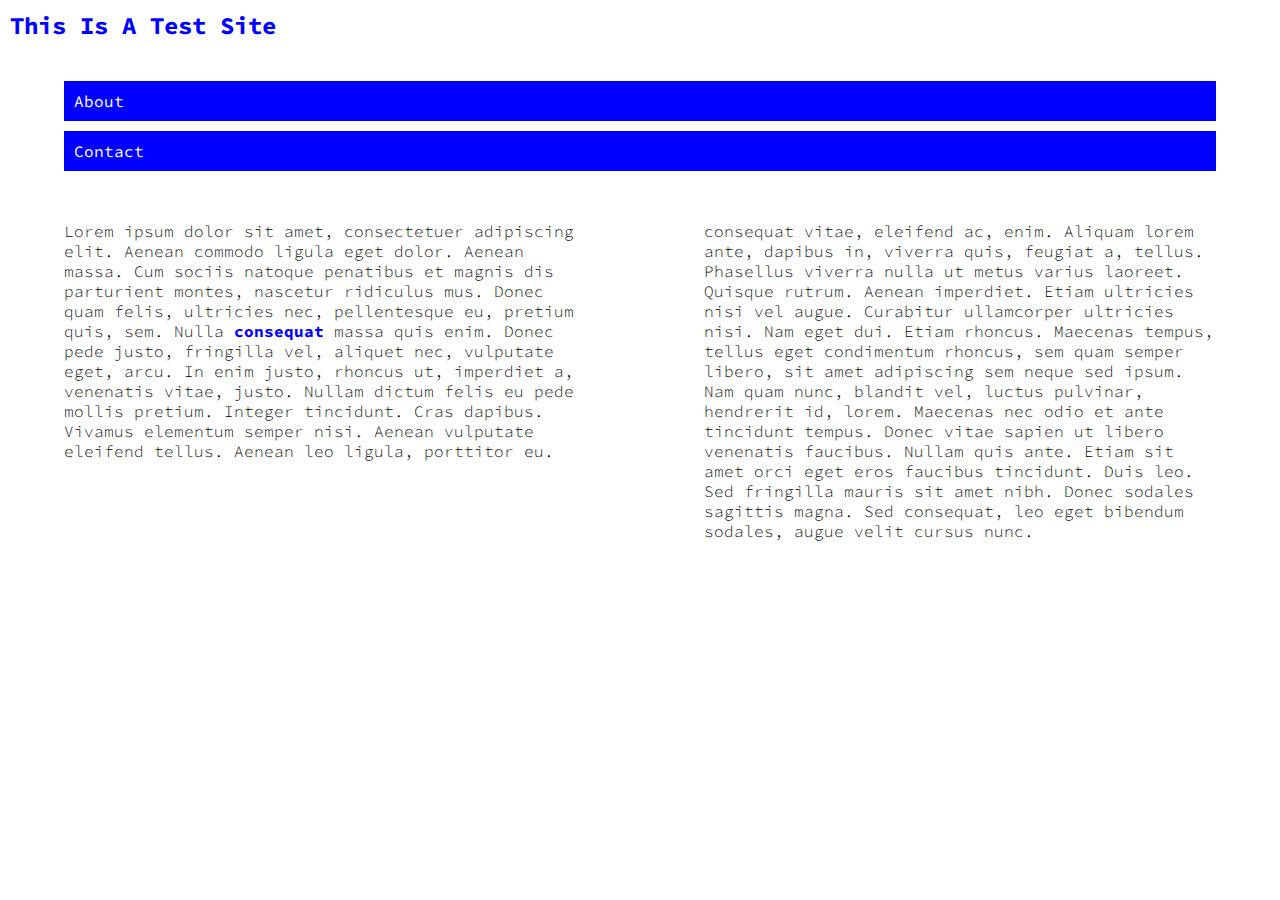
<file: index.html>
<!DOCTYPE html>
<html>
<head>
	<meta http-equiv='cache-control' content='no-cache'> 
	<meta http-equiv='expires' content='0'> 
	<meta http-equiv='pragma' content='no-cache'>
	<meta name="viewport" content="width=device-width, initial-scale=1">
	<meta charset="utf-8">
	<meta name="viewport" content="width=device-width, initial-scale=1">
	<link rel="stylesheet" type="text/css" href="style.css">
	<title>Test page</title>
	<style>
		@import url('https://fonts.googleapis.com/css2?family=Source+Code+Pro:ital,wght@0,300;0,400;0,700;1,400&display=swap');
	</style>
</head>
<div><h1>This is a test site</h1></div>
<body class="row">
		<div class="col-lg-12 col-md-12">
			<div class="box">About</div>
			<div class="box">Contact</div>
		</div>

		<div class="col-lg-6 col-md-12"><p>Lorem ipsum dolor sit amet, consectetuer adipiscing elit. Aenean commodo ligula eget dolor. Aenean massa. Cum sociis natoque penatibus et magnis dis parturient montes, nascetur ridiculus mus. Donec quam felis, ultricies nec, pellentesque eu, pretium quis, sem. Nulla <a href="test.html" title="link1">consequat</a> massa quis enim. Donec pede justo, fringilla vel, aliquet nec, vulputate eget, arcu. In enim justo, rhoncus ut, imperdiet a, venenatis vitae, justo. Nullam dictum felis eu pede mollis pretium. Integer tincidunt. Cras dapibus. Vivamus elementum semper nisi. Aenean vulputate eleifend tellus. Aenean leo ligula, porttitor eu.</p></div> 
		<div class="col-lg-6 col-md-12"><p>consequat vitae, eleifend ac, enim. Aliquam lorem ante, dapibus in, viverra quis, feugiat a, tellus. Phasellus viverra nulla ut metus varius laoreet. Quisque rutrum. Aenean imperdiet. Etiam ultricies nisi vel augue. Curabitur ullamcorper ultricies nisi. Nam eget dui. Etiam rhoncus. Maecenas tempus, tellus eget condimentum rhoncus, sem quam semper libero, sit amet adipiscing sem neque sed ipsum. Nam quam nunc, blandit vel, luctus pulvinar, hendrerit id, lorem. Maecenas nec odio et ante tincidunt tempus. Donec vitae sapien ut libero venenatis faucibus. Nullam quis ante. Etiam sit amet orci eget eros faucibus tincidunt. Duis leo. Sed fringilla mauris sit amet nibh. Donec sodales sagittis magna. Sed consequat, leo eget bibendum sodales, augue velit cursus nunc.</p></div>
</body>
</html>
</file>
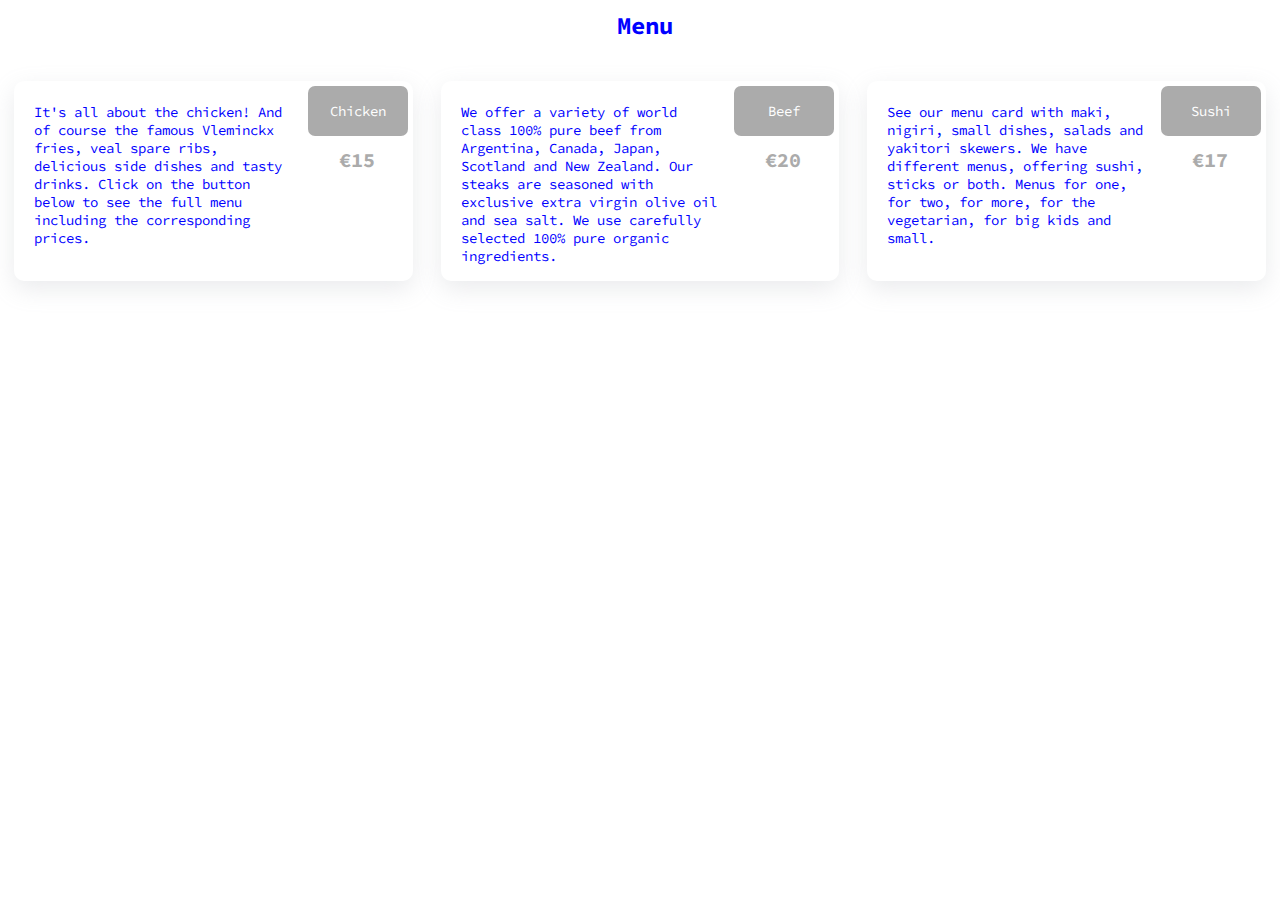
<file: assignment_module2/index.html>
<!DOCTYPE html>
<html>
<head>
	<meta http-equiv='cache-control' content='no-cache'> 
	<meta http-equiv='expires' content='0'> 
	<meta http-equiv='pragma' content='no-cache'>
	<meta charset="utf-8">
	<meta name="viewport" content="width=device-width, initial-scale=1">
	<link rel="stylesheet" type="text/css" href="css/style.css">
	<title>Restautant X</title>
	<style>
		@import url('https://fonts.googleapis.com/css2?family=Source+Code+Pro:ital,wght@0,300;0,400;0,700;1,400&display=swap');
	</style>
</head>
<h1>Menu</h1>
<body>
	<div class="row">
		<div class="col-lg-4 col-md-6" id="container">
			<p id="text">It's all about the chicken! And of course the famous Vleminckx fries, veal spare ribs, delicious side dishes and tasty drinks. Click on the button below to see the full menu including the corresponding prices.</p>
			<p id="title">Chicken</p>
			<p id="info">€15</p>
		</div>
		<div class="col-lg-4 col-md-6" id="container">
			<p id="text">We offer a variety of world class 100% pure beef from Argentina, Canada, Japan, Scotland and New Zealand. Our steaks are seasoned with exclusive extra virgin olive oil and sea salt. We use carefully selected 100% pure organic ingredients.</p>
			<p id="title">Beef</p>
			<p id="info">€20</p>
		</div>
		<div class="col-lg-4 col-md-12" id="container">
			<p id="text">See our menu card with maki, nigiri, small dishes, salads and yakitori skewers. We have different menus, offering sushi, sticks or both. Menus for one, for two, for more, for the vegetarian, for big kids and small.</p>
			<p id="title">Sushi</p>
			<p id="info">€17</p>
		</div>
	</div>
</body>
</html>
</file>
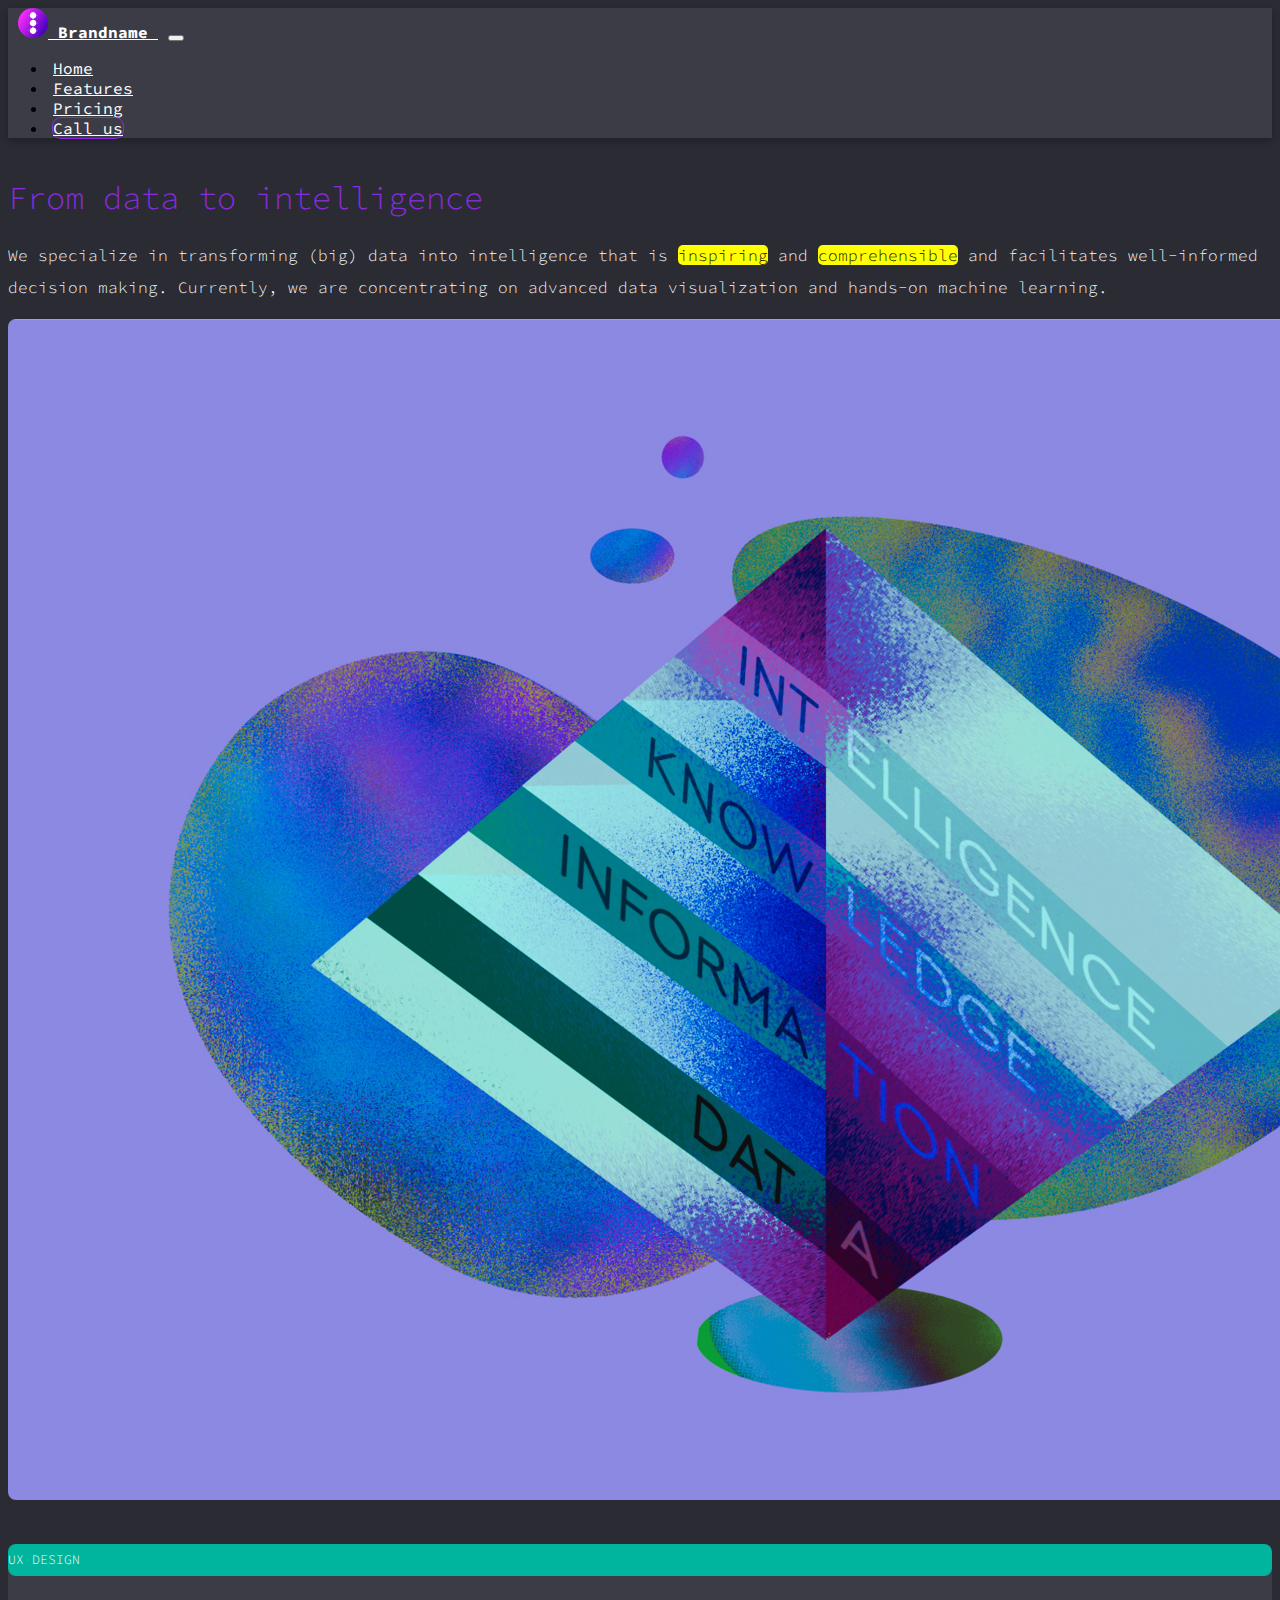
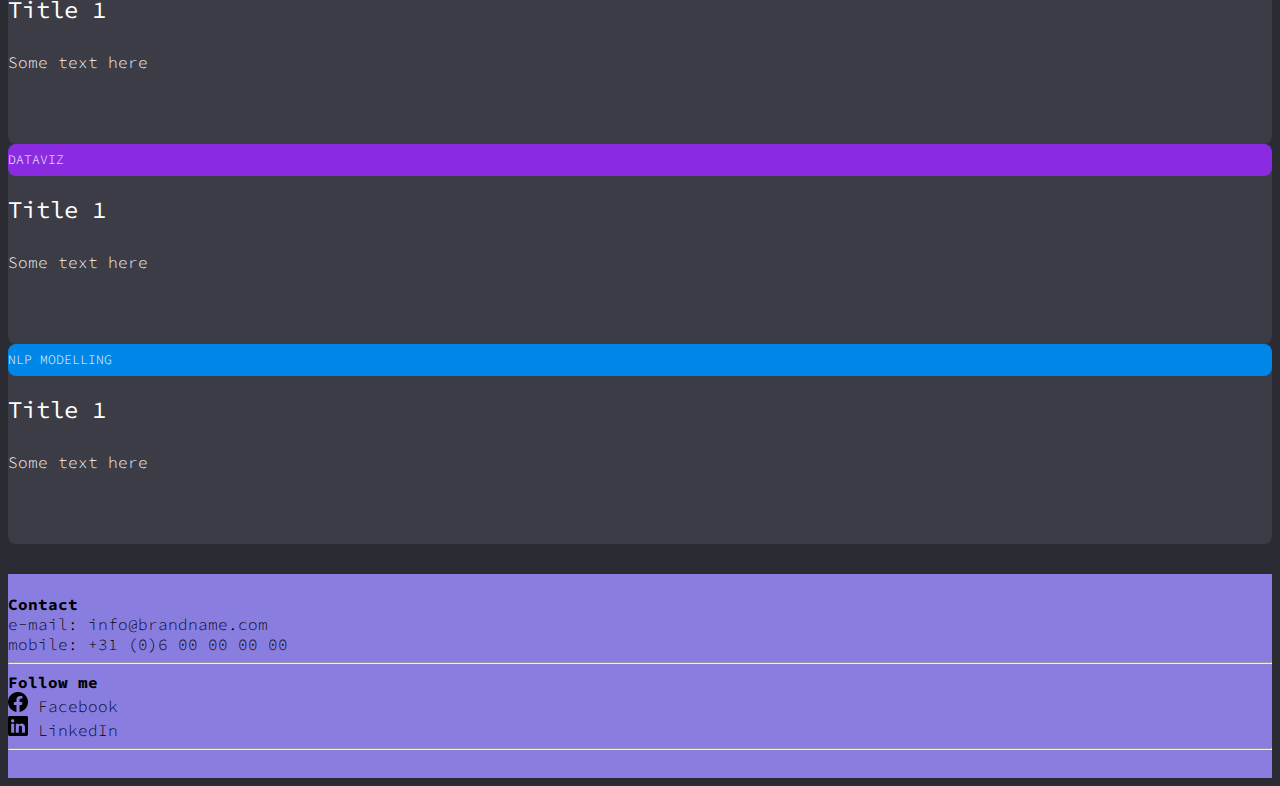
<file: assignment_module3/index.html>
<!doctype html>
<html lang="en">
  <head>
    <meta charset="utf-8">
    <meta http-equiv="X-UA-Compatible" content="IE=edge">
    <meta name="viewport" content="width=device-width, initial-scale=1">
    <title>Bootstrap Starter Page</title>
    <link href="https://cdn.jsdelivr.net/npm/bootstrap@5.3.2/dist/css/bootstrap.min.css" rel="stylesheet" integrity="sha384-T3c6CoIi6uLrA9TneNEoa7RxnatzjcDSCmG1MXxSR1GAsXEV/Dwwykc2MPK8M2HN" crossorigin="anonymous">
    <link rel="stylesheet" href="styles.css">
    <style>
      @import url('https://fonts.googleapis.com/css2?family=Source+Code+Pro:ital,wght@0,300;0,400;0,700;1,400&display=swap');
    </style>
  </head>
<body>
  <header>
    <nav class="navbar navbar-expand-md">
      <div class="container-fluid">
        <a class="navbar-brand" href="#">
          <img src="logo.png" width="30" height="30" alt="">
          Brandname
        </a>
        <button class="navbar-toggler" type="button" data-bs-toggle="collapse" data-bs-target="#navbarNav" aria-controls="navbarNav" aria-expanded="false" aria-label="Toggle navigation">
          <span class="navbar-toggler-icon"></span>
        </button>
        <div class="collapse navbar-collapse" id="navbarNav">
          <ul class="navbar-nav justify-content-center">
            <li class="nav-item">
              <a class="nav-link" aria-current="page" href="#">Home</a>
            </li>
            <li class="nav-item">
              <a class="nav-link" href="#">Features</a>
            </li>
            <li class="nav-item">
              <a class="nav-link" href="#">Pricing</a>
            </li>
            <li class="nav-item hidden-xs">
              <a class="nav-link" id="phone" href="tel:0623757509">Call us</a>
            </li>
          </ul>
        </div>
      </div>
    </nav>
  </header>
  <div class="container">
    <div class="row gy-4">
      <div class="col-lg-6 col-md-8">
        <h1 class="display-3" id="headline">From data to intelligence</h1>
        <p class="p-3">We specialize in transforming (big) data into intelligence that is <mark>inspiring</mark> and <mark>comprehensible</mark> and facilitates well-informed decision making. Currently, we are concentrating on advanced data visualization and hands-on machine learning.</p>
      </div>
      <div class="col-lg-6 col-md-4">
        <img src="images/data-illustration.jpeg" class="img-fluid bodyimage">
      </div>
    </div>
    <div class="row gy-4">
        <div class="col-md-6 col-lg-4">
          <a href="ux-design.html" class="titlebox-link">
            <div class="p-3 text-center titlebox">
              <div class="titlebox-tag" id="ux">ux design</div>
              <div id="titlebox-text">
                <h2>Title 1</h2>
                <p>Some text here</p>
              </div>
            </div>
          </a>
        </div>
      <div class="col-md-6 col-lg-4">
         <div class="p-3 text-center titlebox">
          <div class="titlebox-tag" id="dataviz">dataviz</div>
          <div id="titlebox-text">
            <h2>Title 1</h2>
            <p>Some text here</p>
          </div>
        </div>
      </div>
      <div class="col-md-6 col-lg-4">
        <div class="p-3 text-center titlebox">
          <div class="titlebox-tag" id="analysis">nlp modelling</div>
          <div id="titlebox-text">
            <h2>Title 1</h2>
            <p>Some text here</p>
          </div>
        </div>
      </div>
    </div>
  </div>
  <footer class="panel-footer">
    <div class="container">
      <div class="row">
        <section id="hours" class="col-sm-12 col-md-4">
          <span id="footer-title">Contact</span><br>
          e-mail: info@brandname.com <br>
          mobile: +31 (0)6 00 00 00 00
          <hr class="visible-xs">
        </section>
        <section id="hours" class="col-sm-12 col-md-4">
          <span id="footer-title">Follow me</span><br>
          <a href="https://www.facebook.com/" class="social-links">
            <svg xmlns="http://www.w3.org/2000/svg" width="20" height="20" fill="currentColor" class="bi bi-facebook" viewBox="0 0 16 16">
            <path d="M16 8.049c0-4.446-3.582-8.05-8-8.05C3.58 0-.002 3.603-.002 8.05c0 4.017 2.926 7.347 6.75 7.951v-5.625h-2.03V8.05H6.75V6.275c0-2.017 1.195-3.131 3.022-3.131.876 0 1.791.157 1.791.157v1.98h-1.009c-.993 0-1.303.621-1.303 1.258v1.51h2.218l-.354 2.326H9.25V16c3.824-.604 6.75-3.934 6.75-7.951z"/>
            </svg> Facebook<br>
          </a>
          <a href="https://www.linkedin.com" class="social-links">
            <svg xmlns="http://www.w3.org/2000/svg" width="20" height="20" fill="currentColor" class="bi bi-linkedin" viewBox="0 0 16 16">
            <path d="M0 1.146C0 .513.526 0 1.175 0h13.65C15.474 0 16 .513 16 1.146v13.708c0 .633-.526 1.146-1.175 1.146H1.175C.526 16 0 15.487 0 14.854V1.146zm4.943 12.248V6.169H2.542v7.225h2.401zm-1.2-8.212c.837 0 1.358-.554 1.358-1.248-.015-.709-.52-1.248-1.342-1.248-.822 0-1.359.54-1.359 1.248 0 .694.521 1.248 1.327 1.248h.016zm4.908 8.212V9.359c0-.216.016-.432.08-.586.173-.431.568-.878 1.232-.878.869 0 1.216.662 1.216 1.634v3.865h2.401V9.25c0-2.22-1.184-3.252-2.764-3.252-1.274 0-1.845.7-2.165 1.193v.025h-.016a5.54 5.54 0 0 1 .016-.025V6.169h-2.4c.03.678 0 7.225 0 7.225h2.4z"/>
            </svg> LinkedIn
          </a>
          <hr class="visible-xs">
        </section>
      </div>
    </div>
  </footer>



  <!-- jQuery (Bootstrap JS plugins depend on it) -->
    <script src="https://cdn.jsdelivr.net/npm/bootstrap@5.3.2/dist/js/bootstrap.bundle.min.js" integrity="sha384-C6RzsynM9kWDrMNeT87bh95OGNyZPhcTNXj1NW7RuBCsyN/o0jlpcV8Qyq46cDfL" crossorigin="anonymous"></script>
</body>
</html>
</file>
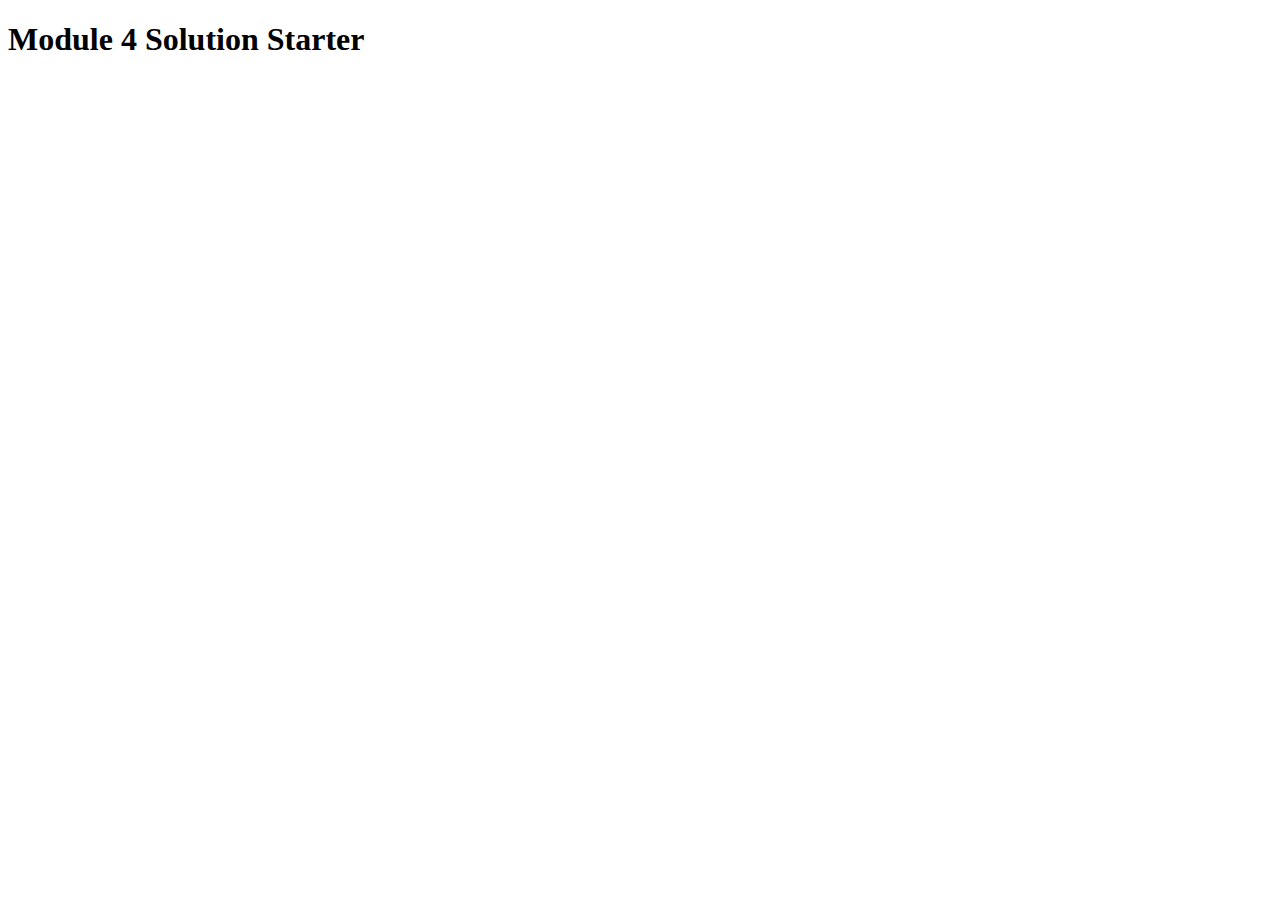
<file: assignment_module4/index.html>
<!DOCTYPE html>
<html>
<head>
  <meta charset="utf-8">
  <title>Module 4 Solution Starter</title>
  <script>
    var names = []; // DO NOT REMOVE
  </script>
  <script src="SpeakHello.js"></script>
  <script src="SpeakGoodBye.js"></script>
  <script src="script.js"></script>
</head>
<body>
  <h1>Module 4 Solution Starter</h1>
</body>
</html>
</file>
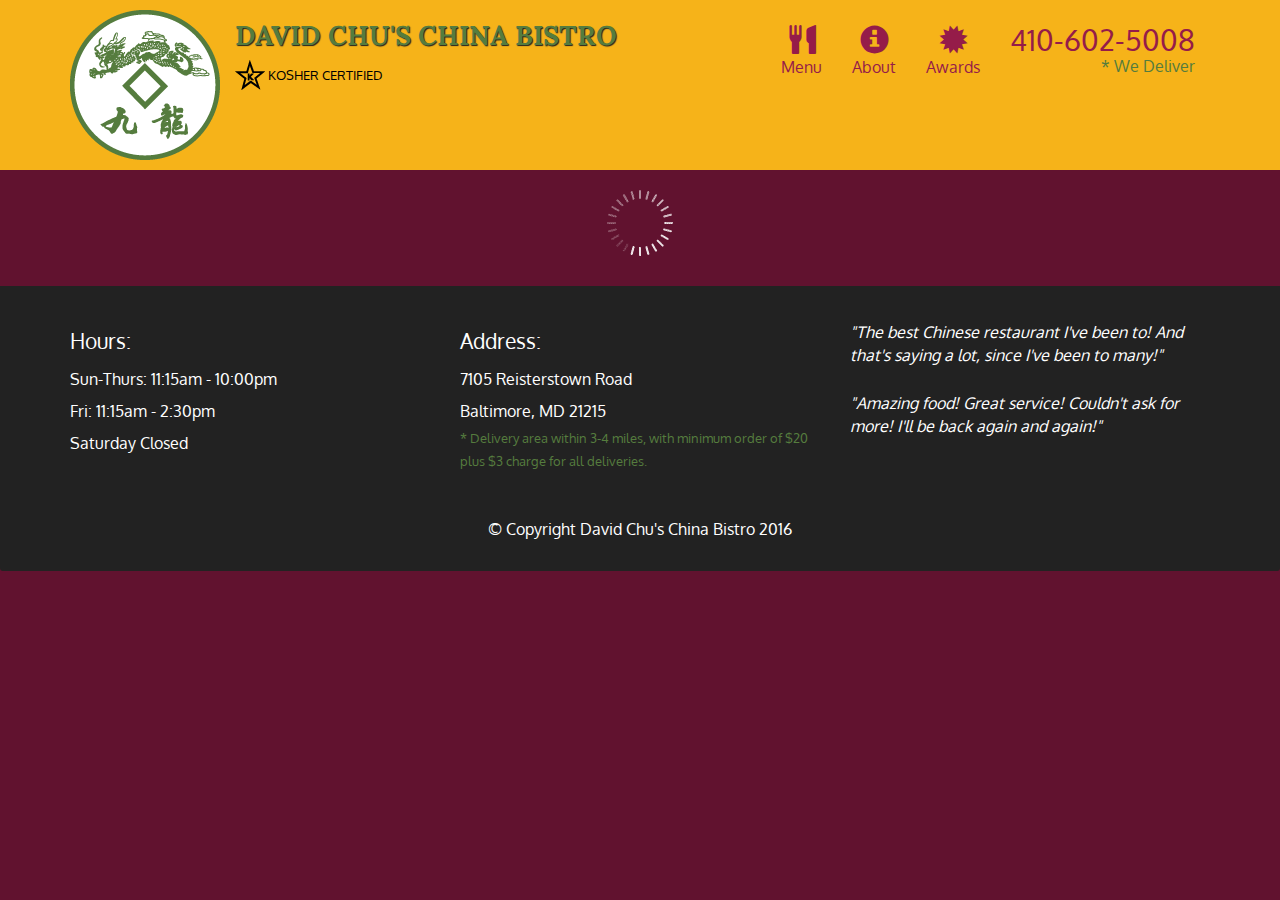
<file: assignment_module5/index.html>
<!doctype html>
<html lang="en">
  <head>
    <meta charset="utf-8">
    <meta http-equiv="X-UA-Compatible" content="IE=edge">
    <meta name="viewport" content="width=device-width, initial-scale=1">
    <title>David Chu's China Bistro</title>
    <link rel="stylesheet" href="css/bootstrap.min.css">
    <link rel="stylesheet" href="css/styles.css">
    <link href='https://fonts.googleapis.com/css?family=Oxygen:400,300,700' rel='stylesheet' type='text/css'>
    <link href='https://fonts.googleapis.com/css?family=Lora' rel='stylesheet' type='text/css'>
  </head>
<body>
  <header>
    <nav id="header-nav" class="navbar navbar-default">
      <div class="container">
        <div class="navbar-header">
          <a href="index.html" class="pull-left visible-md visible-lg">
            <div id="logo-img" alt="Logo image"></div>
          </a>

          <div class="navbar-brand">
            <a href="index.html"><h1>David Chu's China Bistro</h1></a>
            <p>
              <img src="images/star-k-logo.png" alt="Kosher certification">
              <span>Kosher Certified</span>
            </p>
          </div>

          <button id="navbarToggle" type="button" class="navbar-toggle collapsed" data-toggle="collapse" data-target="#collapsable-nav" aria-expanded="false">
            <span class="sr-only">Toggle navigation</span>
            <span class="icon-bar"></span>
            <span class="icon-bar"></span>
            <span class="icon-bar"></span>
          </button>
        </div>
        
        <div id="collapsable-nav" class="collapse navbar-collapse">
           <ul id="nav-list" class="nav navbar-nav navbar-right">
            <li id="navHomeButton" class="visible-xs active">
              <a href="index.html">
                <span class="glyphicon glyphicon-home"></span> Home</a>
            </li>
            <li id="navMenuButton">
              <a href="#" onclick="$dc.loadMenuCategories();">
                <span class="glyphicon glyphicon-cutlery"></span><br class="hidden-xs"> Menu</a>
            </li>
            <li>
              <a href="#">
                <span class="glyphicon glyphicon-info-sign"></span><br class="hidden-xs"> About</a>
            </li>
            <li>
              <a href="#">
                <span class="glyphicon glyphicon-certificate"></span><br class="hidden-xs"> Awards</a>
            </li>
            <li id="phone" class="hidden-xs">
              <a href="tel:410-602-5008">
                <span>410-602-5008</span></a><div>* We Deliver</div>
            </li>
          </ul><!-- #nav-list -->
        </div><!-- .collapse .navbar-collapse -->
      </div><!-- .container -->
    </nav><!-- #header-nav -->
  </header>

  <div id="call-btn" class="visible-xs">
    <a class="btn" href="tel:410-602-5008">
    <span class="glyphicon glyphicon-earphone"></span>
    410-602-5008
    </a>
  </div>
  <div id="xs-deliver" class="text-center visible-xs">* We Deliver</div>

  <div id="main-content" class="container"></div>

  <footer class="panel-footer">
    <div class="container">
      <div class="row">
        <section id="hours" class="col-sm-4">
          <span>Hours:</span><br>
          Sun-Thurs: 11:15am - 10:00pm<br>
          Fri: 11:15am - 2:30pm<br>
          Saturday Closed
          <hr class="visible-xs">
        </section>
        <section id="address" class="col-sm-4">
          <span>Address:</span><br>
          7105 Reisterstown Road<br>
          Baltimore, MD 21215
          <p>* Delivery area within 3-4 miles, with minimum order of $20 plus $3 charge for all deliveries.</p>
          <hr class="visible-xs">
        </section>
        <section id="testimonials" class="col-sm-4">
          <p>"The best Chinese restaurant I've been to! And that's saying a lot, since I've been to many!"</p>
          <p>"Amazing food! Great service! Couldn't ask for more! I'll be back again and again!"</p>
        </section>
      </div>
      <div class="text-center">&copy; Copyright David Chu's China Bistro 2016</div>
    </div>
  </footer>

  <!-- jQuery (Bootstrap JS plugins depend on it) -->
  <script src="js/jquery-2.1.4.min.js"></script>
  <script src="js/bootstrap.min.js"></script>
  <script src="js/ajax-utils.js"></script>
  <script src="js/script.js"></script>
</body>
</html>
</file>
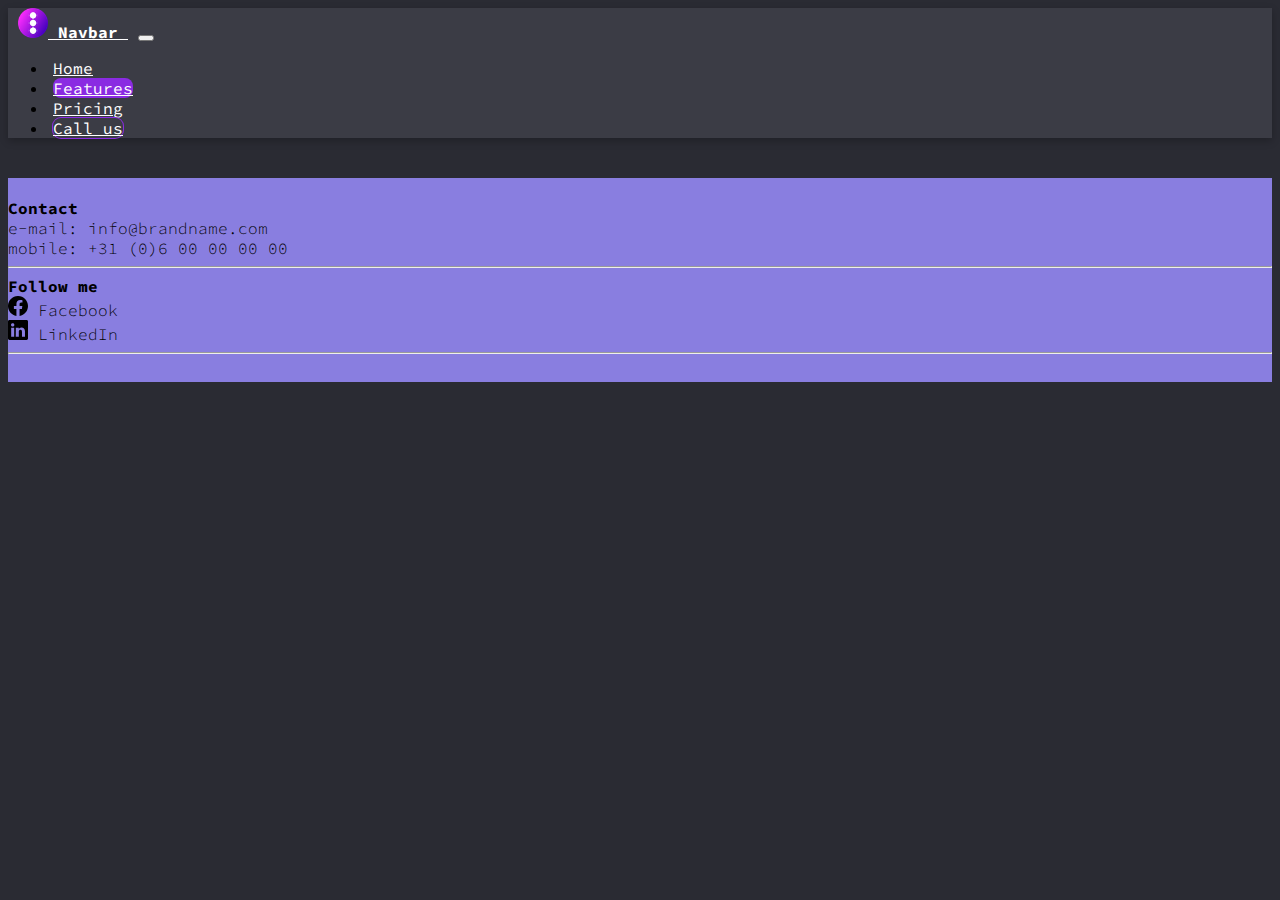
<file: assignment_module3/ux-design.html>
<!doctype html>
<html lang="en">
  <head>
    <meta charset="utf-8">
    <meta http-equiv="X-UA-Compatible" content="IE=edge">
    <meta name="viewport" content="width=device-width, initial-scale=1">
    <title>Bootstrap Starter Page</title>
    <link href="https://cdn.jsdelivr.net/npm/bootstrap@5.3.2/dist/css/bootstrap.min.css" rel="stylesheet" integrity="sha384-T3c6CoIi6uLrA9TneNEoa7RxnatzjcDSCmG1MXxSR1GAsXEV/Dwwykc2MPK8M2HN" crossorigin="anonymous">
    <link rel="stylesheet" href="styles.css">
    <style>
      @import url('https://fonts.googleapis.com/css2?family=Source+Code+Pro:ital,wght@0,300;0,400;0,700;1,400&display=swap');
    </style>
  </head>
<body>
  <header>
    <nav class="navbar navbar-expand-md">
      <div class="container-fluid">
        <a class="navbar-brand" href="#">
          <img src="logo.png" width="30" height="30" alt="">
          Navbar
        </a>
        <button class="navbar-toggler" type="button" data-bs-toggle="collapse" data-bs-target="#navbarNav" aria-controls="navbarNav" aria-expanded="false" aria-label="Toggle navigation">
          <span class="navbar-toggler-icon"></span>
        </button>
        <div class="collapse navbar-collapse" id="navbarNav">
          <ul class="navbar-nav justify-content-center">
            <li class="nav-item">
              <a class="nav-link" aria-current="page" href="#">Home</a>
            </li>
            <li class="nav-item">
              <a class="nav-link" href="#" id="navbar-active">Features</a>
            </li>
            <li class="nav-item">
              <a class="nav-link" href="#">Pricing</a>
            </li>
            <li class="nav-item hidden-xs">
              <a class="nav-link" id="phone" href="tel:0623757509">Call us</a>
            </li>
          </ul>
        </div>
      </div>
    </nav>
  </header>
  <div class="container">
  </div>
  <footer class="panel-footer">
    <div class="container">
      <div class="row">
        <section id="hours" class="col-sm-4">
          <span id="footer-title">Contact</span><br>
          e-mail: info@brandname.com <br>
          mobile: +31 (0)6 00 00 00 00
          <hr class="visible-xs">
        </section>
        <section id="hours" class="col-sm-4">
          <span id="footer-title">Follow me</span><br>
          <a href="https://www.facebook.com/" class="social-links">
            <svg xmlns="http://www.w3.org/2000/svg" width="20" height="20" fill="currentColor" class="bi bi-facebook" viewBox="0 0 16 16">
            <path d="M16 8.049c0-4.446-3.582-8.05-8-8.05C3.58 0-.002 3.603-.002 8.05c0 4.017 2.926 7.347 6.75 7.951v-5.625h-2.03V8.05H6.75V6.275c0-2.017 1.195-3.131 3.022-3.131.876 0 1.791.157 1.791.157v1.98h-1.009c-.993 0-1.303.621-1.303 1.258v1.51h2.218l-.354 2.326H9.25V16c3.824-.604 6.75-3.934 6.75-7.951z"/>
            </svg> Facebook<br>
          </a>
          <a href="http://www.linkedin.com" class="social-links">
            <svg xmlns="http://www.w3.org/2000/svg" width="20" height="20" fill="currentColor" class="bi bi-linkedin" viewBox="0 0 16 16">
            <path d="M0 1.146C0 .513.526 0 1.175 0h13.65C15.474 0 16 .513 16 1.146v13.708c0 .633-.526 1.146-1.175 1.146H1.175C.526 16 0 15.487 0 14.854V1.146zm4.943 12.248V6.169H2.542v7.225h2.401zm-1.2-8.212c.837 0 1.358-.554 1.358-1.248-.015-.709-.52-1.248-1.342-1.248-.822 0-1.359.54-1.359 1.248 0 .694.521 1.248 1.327 1.248h.016zm4.908 8.212V9.359c0-.216.016-.432.08-.586.173-.431.568-.878 1.232-.878.869 0 1.216.662 1.216 1.634v3.865h2.401V9.25c0-2.22-1.184-3.252-2.764-3.252-1.274 0-1.845.7-2.165 1.193v.025h-.016a5.54 5.54 0 0 1 .016-.025V6.169h-2.4c.03.678 0 7.225 0 7.225h2.4z"/>
            </svg> LinkedIn
          </a>
          <hr class="visible-xs">
        </section>
      </div>
    </div>
  </footer>



  <!-- jQuery (Bootstrap JS plugins depend on it) -->
    <script src="https://cdn.jsdelivr.net/npm/bootstrap@5.3.2/dist/js/bootstrap.bundle.min.js" integrity="sha384-C6RzsynM9kWDrMNeT87bh95OGNyZPhcTNXj1NW7RuBCsyN/o0jlpcV8Qyq46cDfL" crossorigin="anonymous"></script>
</body>
</html>
</file>
<file: style.css>
* {
	box-sizing: border-box;
	margin: 0;
	padding: 0;
}

h1 {
	font-family: "Source Code Pro", Arial, Helvetica; 
	color: #0000ff; 
	font-style: bold;
	font-weight: 700;
	font-size: 24px; 
	text-transform: capitalize; 
	margin-top: 10px;
	margin-left: 10px;
	margin-bottom: 40px;
}

body {
	font-family: "Source Code Pro", Arial;
	margin-bottom: 40px;
}

p {
	font-weight: 300;
	width: 80%;
	margin-top: 40px;
	margin-right: auto;
	margin-left: auto;
	margin-bottom: auto;

/*	margin-top: 40px;
	float: left;
	width: 50%;*/
}

a { 
	color: blue;
	font-weight: 700;
	text-decoration: none;
 }

a:visited {
	color: black;
}

/*#main {
	margin: 40px 40px 10px 40px;
	position: relative;
}*/

/*#p1 {
	padding-right: 10px;
}

#p2 {
	padding-left: 10px;
}*/

.box {
	background-color: blue;
	color: white;
	padding: 10px;
	width: 90%;
	margin-bottom: 10px;
	margin-right: auto;
	margin-left: auto;
}

.box:hover {
	color: blue;
	background-color: white;
	box-shadow: 0px 0px 0px 1px blue inset;
}

/****** Simple Responsive Framework *****/

.row {
  width: 100%;
}

/********** Large devices only **********/

@media (min-width: 1200px) {
  .col-lg-1, .col-lg-2, .col-lg-3, .col-lg-4, .col-lg-5, .col-lg-6, .col-lg-7, .col-lg-8, .col-lg-9, .col-lg-10, .col-lg-11, .col-lg-12 {
    float: left;
  }
  .col-lg-1 {
    width: 8.33%;
  }
  .col-lg-2 {
    width: 16.66%;
  }
  .col-lg-3 {
    width: 25%;
  }
  .col-lg-4 {
    width: 33.33%;
  }
  .col-lg-5 {
    width: 41.66%;
  }
  .col-lg-6 {
    width: 50%;
  }
  .col-lg-7 {
    width: 58.33%;
  }
  .col-lg-8 {
    width: 66.66%;
  }
  .col-lg-9 {
    width: 74.99%;
  }
  .col-lg-10 {
    width: 83.33%;
  }
  .col-lg-11 {
    width: 91.66%;
  }
  .col-lg-12 {
    width: 100%;
  }
}

/********** Medium devices only **********/
@media (min-width: 992px) and (max-width: 1199px) {
  .col-md-1, .col-md-2, .col-md-3, .col-md-4, .col-md-5, .col-md-6, .col-md-7, .col-md-8, .col-md-9, .col-md-10, .col-md-11, .col-md-12 {
    float: left;
  }
  .col-md-1 {
    width: 8.33%;
  }
  .col-md-2 {
    width: 16.66%;
  }
  .col-md-3 {
    width: 25%;
  }
  .col-md-4 {
    width: 33.33%;
  }
  .col-md-5 {
    width: 41.66%;
  }
  .col-md-6 {
    width: 50%;
  }
  .col-md-7 {
    width: 58.33%;
  }
  .col-md-8 {
    width: 66.66%;
  }
  .col-md-9 {
    width: 74.99%;
  }
  .col-md-10 {
    width: 83.33%;
  }
  .col-md-11 {
    width: 91.66%;
  }
  .col-md-12 {
    width: 100%;
  }
}
</file>
<file: assignment_module2/css/style.css>
* {
  box-sizing: border-box;
  margin: 0;
  padding: 0;
}

h1 {
  font-family: "Source Code Pro", Arial, Helvetica; 
  color: #0000ff; 
  font-style: bold;
  font-weight: 700;
  font-size: 24px; 
  text-align: center;
  text-transform: capitalize; 
  margin-top: 10px;
  margin-left: 10px;
  margin-bottom: 40px;
}

body {
  font-family: "Source Code Pro", Arial;
}

div#container {
  position: relative;
}

p {
  box-shadow: rgba(149, 157, 165, 0.2) 0px 8px 24px;
  border-radius: 10px;
  height: 200px;
  margin-right: 1em;
  margin-left: 1em;
  margin-bottom: 10px;
}

#text {
  color: blue;
  padding-left: 20px;
  padding-top: 22px;
  padding-right: 120px;
  font-size: 14px;
  overflow: auto;
}

#text:hover {
  color: blue;
  background-color: white;
  box-shadow: 0px 0px 0px 1px blue inset;
}

#title {
  background-color: #ababab;
  box-shadow: none;
  border-radius: 7px;
  position: absolute;
  height: 50px;
  width: 100px;
  top: 5px;
  right: 5px;
  padding: 16px;
  text-align: center;
  color: white;
  font-size: 14px;
}

#info {
  box-shadow: none;
  position: absolute;
  height: 50px;
  width: 100px;
  top: 50px;
  right: 0;
  padding: 16px;
  text-align: center;
  color: #ababab;
  font-size: 20px;
  font-weight: 700;
}

/****** Simple Responsive Framework *****/

.row {
  width: 100%;
}

/********** Large devices only **********/

@media (min-width: 992px) {
  .col-lg-1, .col-lg-2, .col-lg-3, .col-lg-4, .col-lg-5, .col-lg-6, .col-lg-7, .col-lg-8, .col-lg-9, .col-lg-10, .col-lg-11, .col-lg-12 {
    float: left;
  }
  .col-lg-1 {
    width: 8.33%;
  }
  .col-lg-2 {
    width: 16.66%;
  }
  .col-lg-3 {
    width: 25%;
  }
  .col-lg-4 {
    width: 33.33%;
  }
  .col-lg-5 {
    width: 41.66%;
  }
  .col-lg-6 {
    width: 50%;
  }
  .col-lg-7 {
    width: 58.33%;
  }
  .col-lg-8 {
    width: 66.66%;
  }
  .col-lg-9 {
    width: 74.99%;
  }
  .col-lg-10 {
    width: 83.33%;
  }
  .col-lg-11 {
    width: 91.66%;
  }
  .col-lg-12 {
    width: 100%;
  }
}

/********** Medium devices only **********/
@media (min-width: 768px) and (max-width: 991px) {
  .col-md-1, .col-md-2, .col-md-3, .col-md-4, .col-md-5, .col-md-6, .col-md-7, .col-md-8, .col-md-9, .col-md-10, .col-md-11, .col-md-12 {
    float: left;
  }
  .col-md-1 {
    width: 8.33%;
  }
  .col-md-2 {
    width: 16.66%;
  }
  .col-md-3 {
    width: 25%;
  }
  .col-md-4 {
    width: 33.33%;
  }
  .col-md-5 {
    width: 41.66%;
  }
  .col-md-6 {
    width: 50%;
  }
  .col-md-7 {
    width: 58.33%;
  }
  .col-md-8 {
    width: 66.66%;
  }
  .col-md-9 {
    width: 74.99%;
  }
  .col-md-10 {
    width: 83.33%;
  }
  .col-md-11 {
    width: 91.66%;
  }
  .col-md-12 {
    width: 100%;
  }
}
</file>
<file: assignment_module3/styles.css>
body {
	font-family: 'Source Code Pro', sans-serif;
	font-weight: 300;
	font-size: 16px;
	background-color: #2a2b33;
}

h1 {

	font-weight: 300;
	color: blueviolet;
}

h2 {
	font-weight: 400;
}

img.bodyimage {
	border-radius: 8px;
	margin-bottom: 40px;
}

mark {
	border-radius: 5px;
}

a.titlebox-link {
	text-decoration: none;
}

.navbar {
	font-weight: 400;
	background-color: #3b3c45;
	box-shadow: rgba(0, 0, 0, 0.24) 0px 3px 8px;
	margin-bottom: 40px;
}

.nav-link {
	color: white;
	text-align: center;
	border-radius: 8px;
	margin: 5px;
}

.nav-link:focus {
	color: white;
	background-color: blueviolet;
}

#navbar-active {
	color: white;
	background-color: blueviolet;
}

.nav-link:hover {
	color: white;
	box-shadow: 0px 0px 0px 1px blueviolet; inset;
}

.navbar-brand {
	font-weight: 700;
	padding: 10px;
	color: white;
}

.navbar-brand:hover {
	color: #2a2b33;
}

.p-3 {
	color: white;
	line-height: 2em;
}

.nav-link#phone {
	box-shadow: 0px 0px 0px 1px blueviolet; inset;
}

button.navbar-toggler {
	color: blueviolet;
}

@media (max-width: 576px) {
	#headline{
		text-align: center;
	}
}

.titlebox {
	height: 200px;
	border-radius: 8px;
	position: relative;
	background-color: #3b3c45;
}

.titlebox:hover {
	box-shadow: rgba(0, 0, 0, 0.35) 0px 5px 15px;
}

.titlebox-tag {
	background-color: blueviolet;
	border-radius: 8px;
	position: absolute;
	color: white;
	top: 0;
	right: 0;
	width: 100%;
	font-size: 13px;
	text-transform: uppercase;
}

#titlebox-text {
	padding-top: 30px;
}

#ux {
	background-color: #00b59d;
}

#analysis {
	background-color: #0086e6;
}

.panel-footer {
	margin-top: 30px;
	padding-top: 20px;
	padding-bottom: 20px;
	background-color: #897ee0;
}

#footer-title {
	font-weight: 700;
}

.social-links {
	color: black;
	text-decoration: none;
}
</file>
<file: assignment_module5/css/styles.css>
body {
  font-size: 16px;
  color: #fff;
  background-color: #61122f;
  font-family: 'Oxygen', sans-serif;
}

/** HEADER **/
#header-nav {
  background-color: #f6b319;
  border-radius: 0;
  border: 0;
}

#logo-img {
  background: url('../images/restaurant-logo_large.png') no-repeat;
  width: 150px;
  height: 150px;
  margin: 10px 15px 10px 0;
}

.navbar-brand {
  padding-top: 25px;
}
.navbar-brand h1 { /* Restaurant name */
  font-family: 'Lora', serif;
  color: #557c3e;
  font-size: 1.5em;
  text-transform: uppercase;
  font-weight: bold;
  text-shadow: 1px 1px 1px #222;
  margin-top: 0;
  margin-bottom: 0;
  line-height: .75;
}
.navbar-brand a:hover, .navbar-brand a:focus {
  text-decoration: none;
}
.navbar-brand p { /* Kosher cert */
  color: #000;
  text-transform: uppercase;
  font-size: .7em;
  margin-top: 15px;
}
.navbar-brand p span { /* Star-K */
  vertical-align: middle;
}

#nav-list {
  margin-top: 10px;
}
#nav-list a {
  color: #951C49;
  text-align: center;
}
#nav-list a:hover {
  background: #E7E7E7;
}
#nav-list a span {
  font-size: 1.8em;
}

#phone {
  margin-top: 5px;
}
#phone a { /* Phone number */
  text-align: right;
  padding-bottom: 0;
}
#phone div { /* We Deliver */
  color: #557c3e;
  text-align: right;
  padding-right: 15px;
}

.navbar-header button.navbar-toggle, .navbar-header .icon-bar {
  border: 1px solid #61122f;
}
.navbar-header button.navbar-toggle {
  clear: both;
  margin-top: -30px;
}
/* END HEADER */

/* FOOTER */
.panel-footer {
  margin-top: 30px;
  padding-top: 35px;
  padding-bottom: 30px;
  background-color: #222;
  border-top: 0;
}
.panel-footer div.row {
  margin-bottom: 35px;
}
#hours, #address {
  line-height: 2;
}
#hours > span, #address > span {
  font-size: 1.3em;
}
#address p {
  color: #557c3e;
  font-size: .8em;
  line-height: 1.8;
}
#testimonials {
  font-style: italic;
}
#testimonials p:nth-child(2) {
  margin-top: 25px;
}
/* END FOOTER */



/* HOME PAGE */
.container .jumbotron {
  box-shadow: 0 0 50px #3F0C1F;
  border: 2px solid #3F0C1F;
}

#menu-tile, #specials-tile, #map-tile {
  height: 250px;
  width: 100%;
  margin-bottom: 15px;
  position: relative;
  border: 2px solid #3F0C1F;
  overflow: hidden;
}
#menu-tile:hover, #specials-tile:hover, #map-tile:hover {
  box-shadow: 0 1px 5px 1px #cccccc;
}
#menu-tile {
  background: url('../images/menu-tile.jpg') no-repeat;
  background-position: center;
}
#specials-tile {
  background: url('../images/specials-tile.jpg') no-repeat;
  background-position: center;
}
#menu-tile span, #specials-tile span, #map-tile span {
  position: absolute;
  bottom: 0;
  right: 0;
  width: 100%;
  text-align: center;
  font-size: 1.6em;
  text-transform: uppercase;
  background-color: #000;
  color: #fff;
  opacity: .8;
}
/* END HOME PAGE */

/* MENU CATEGORIES PAGE */
.category-tile { 
  position: relative;
  border: 2px solid #3F0C1F;
  overflow: hidden;
  width: 200px;
  height: 200px;
  margin: 0 auto 15px;
}
.category-tile span {
  position: absolute;
  bottom: 0;
  right: 0;
  width: 100%;
  text-align: center;
  font-size: 1.2em;
  text-transform: uppercase;
  background-color: #000;
  color: #fff;
  opacity: .8;
}
.category-tile:hover {
  box-shadow: 0 1px 5px 1px #cccccc;
}

#menu-categories-title + div {
  margin-bottom: 50px;
}
/* END MENU CATEGORIES PAGE */

/* SINGLE CATEGORY PAGE */
.menu-item-tile {
  margin-bottom: 25px;
}
.menu-item-tile hr {
  width: 80%;
}
.menu-item-tile .menu-item-price {
  font-size: 1.1em;
  text-align: right;
  margin-top: -15px;
  margin-right: -15px;
}
.menu-item-tile .menu-item-price span {
  font-size: .6em;
}
.menu-item-photo {
  position: relative;
  border: 2px solid #3F0C1F; 
  overflow: hidden;
  padding: 0;
  margin-right: -15px;
  margin-left: auto;
  margin-bottom: 20px;
  max-width: 250px;
}
.menu-item-photo div {
  position: absolute;
  bottom: 0;
  right: 0;
  width: 80px;
  background-color: #557c3e;
  text-align: center;
}
.menu-item-description {
  padding-right: 30px;
}
h3.menu-item-title {
  margin: 0 0 10px;
}
.menu-item-details {
  font-size: .9em;
  font-style: italic;
}
/* END SINGLE CATEGORY PAGE */


/********** Large devices only **********/
@media (min-width: 1200px) {
  .container .jumbotron {
    background: url('../images/jumbotron_1200.jpg') no-repeat;
    height: 675px;
  }
}

/********** Medium devices only **********/
@media (min-width: 992px) and (max-width: 1199px) {
  /* Header */
  #logo-img {
    background: url('../images/restaurant-logo_medium.png') no-repeat;
    width: 100px;
    height: 100px;
    margin: 5px 5px 5px 0;
  }
  /* End Header */

  /* Home Page */
  .container .jumbotron {
    background: url('../images/jumbotron_992.jpg') no-repeat;
    height: 558px;
  }
  /* End Home Page */
}

/********** Small devices only **********/
@media (min-width: 768px) and (max-width: 991px) {
  /* Home Page */
  .container .jumbotron {
    background: url('../images/jumbotron_768.jpg') no-repeat;
    height: 432px;
  }
  /* End Home Page */
}

/********** Extra small devices only **********/
@media (max-width: 767px) {
  /* Header */
  .navbar-brand {
    padding-top: 10px;
    height: 80px;
  }
  .navbar-brand h1 { /* Restaurant name */
    padding-top: 10px;
    font-size: 5vw; /* 1vw = 1% of viewport width */
  }
  .navbar-brand p { /* Kosher cert */
    font-size: .6em;
    margin-top: 12px;
  }
  .navbar-brand p img { /* Star-K */
    height: 20px;
  }

  #collapsable-nav a { /* Collapsed nav menu text */
    font-size: 1.2em;
  }
  #collapsable-nav a span { /* Collapsed nav menu glyph */
    font-size: 1em;
    margin-right: 5px;
  }

  #call-btn > a {
    font-size: 1.5em;
    display: block;
    margin: 0 20px;
    padding: 10px;
    border: 2px solid #fff;
    background-color: #f6b319;
    color: #951c49;
  }
  #xs-deliver {
    margin-top: 5px;
    font-size: .7em;
    letter-spacing: .1em;
    text-transform: uppercase;
  }
  /* End Header */

  /* Footer */
  .panel-footer section {
    margin-bottom: 30px;
    text-align: center;
  }
  .panel-footer section:nth-child(3) {
    margin-bottom: 0; /* margin already exists on the whole row */
  }
  .panel-footer section hr {
    width: 50%;
  }
  /* End Footer */

  /* Home Page */
  .container .jumbotron {
    margin-top: 30px;
    padding: 0;
  }
  #menu-tile, #specials-tile {
    width: 360px;
    margin: 0 auto 15px;
  }

  .menu-item-photo {
    margin-right: auto;
  }
  .menu-item-tile .menu-item-price {
    text-align: center;
  }
  .menu-item-description {
    text-align: center;;
  }
}


/********** Super extra small devices Only :-) (e.g., iPhone 4) **********/
@media (max-width: 479px) {
  /* Header */
  .navbar-brand h1 { /* Restaurant name */
    padding-top: 5px;
    font-size: 6vw;
  }
  /* End Header */
  
  /* Home page */
  #menu-tile, #specials-tile {
    width: 280px;
    margin: 0 auto 15px;
  }

  .col-xxs-12 {
    position: relative;
    min-height: 1px;
    padding-right: 15px;
    padding-left: 15px;
    float: left;
    width: 100%;
  }
}
</file>
